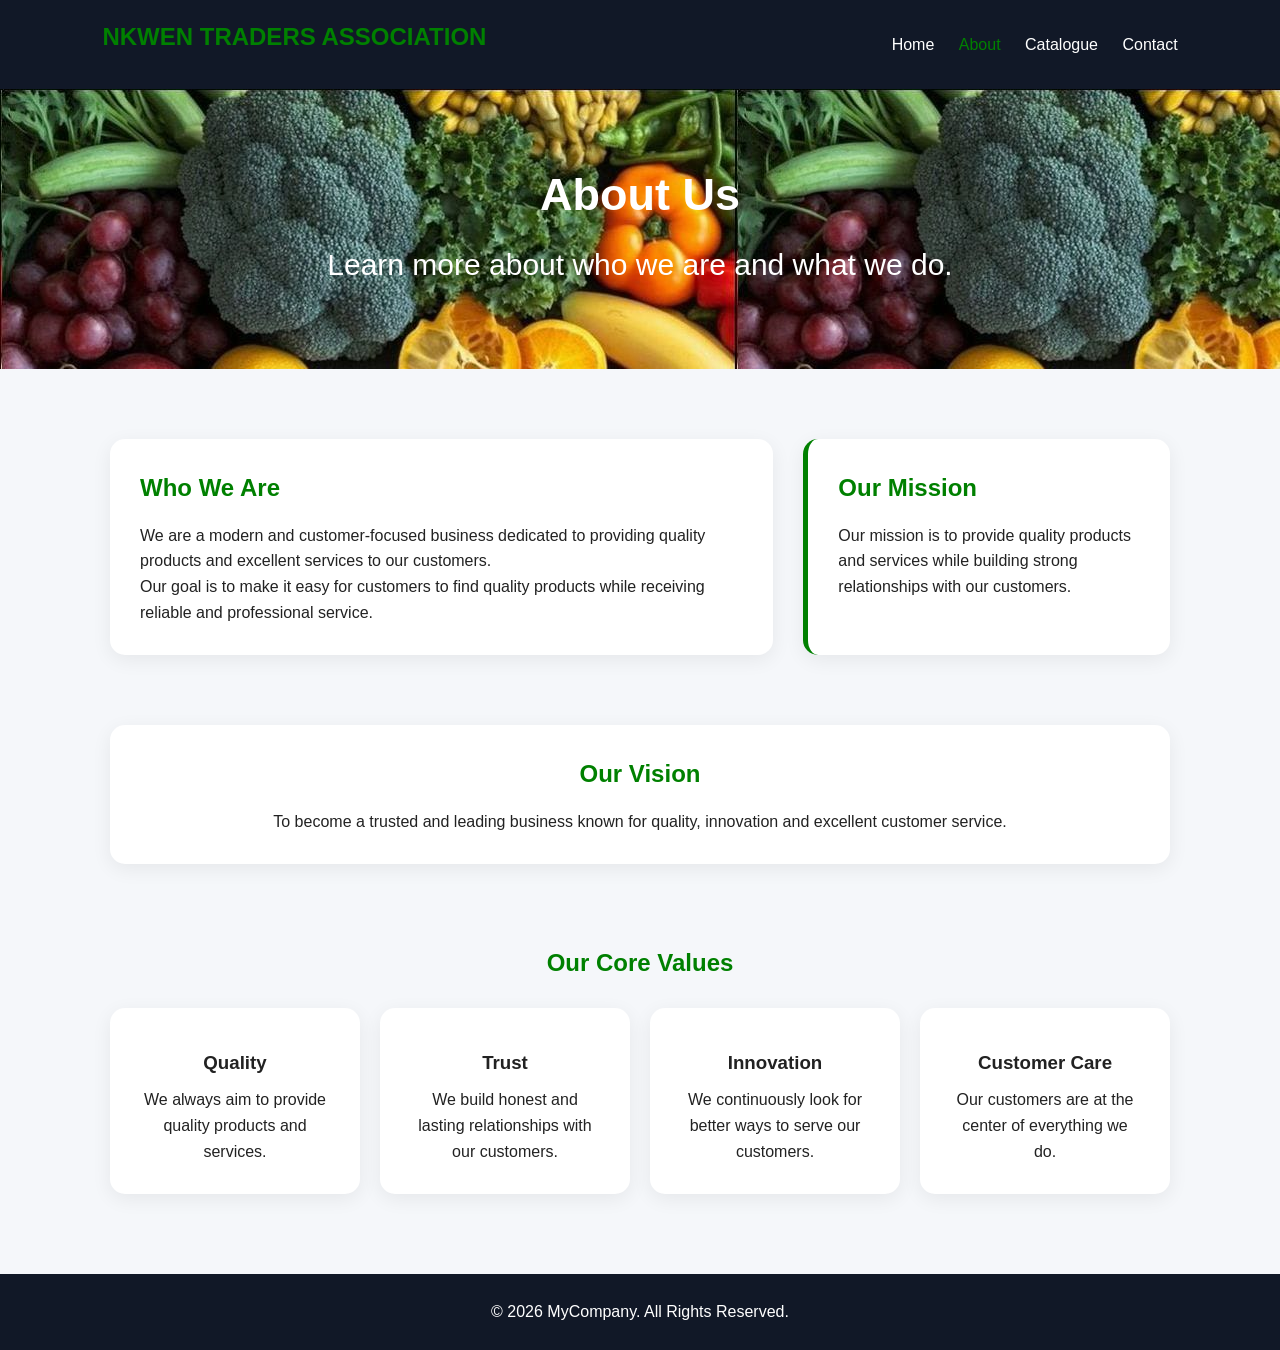
<file: about us.html>
<!DOCTYPE html>
<html lang="en">
<head>
  <meta charset="UTF-8">
  <meta name="viewport" content="width=device-width, initial-scale=1.0">
  <title>About Us</title>
  <link rel="stylesheet" href="about us.css">
</head>

<body>

  <header>
    <h2>NKWEN TRADERS ASSOCIATION</h2>

    <nav>
      <a href="index.html">Home</a>
      <a href="about.html" class="active">About</a>
      <a href="catalogue.html">Catalogue</a>
      <a href="contact.html">Contact</a>
    </nav>
  </header>

  <section class="about-hero">
    <h1>About Us</h1>
    <p>Learn more about who we are and what we do.</p>
  </section>

  <section class="about">
    <div class="about-text">
      <h2>Who We Are</h2>
      <p>
        We are a modern and customer-focused business dedicated to
        providing quality products and excellent services to our customers.
      </p>

      <p>
        Our goal is to make it easy for customers to find quality products
        while receiving reliable and professional service.
      </p>
    </div>

    <div class="about-card">
      <h2>Our Mission</h2>
      <p>
        Our mission is to provide quality products and services while
        building strong relationships with our customers.
      </p>
    </div>
  </section>

  <section class="vision">
    <h2>Our Vision</h2>
    <p>
      To become a trusted and leading business known for quality,
      innovation and excellent customer service.
    </p>
  </section>

  <section class="values">
    <h2>Our Core Values</h2>

    <div class="cards">

      <div class="card">
        
        <h3>Quality</h3>
        <p>We always aim to provide quality products and services.</p>
      </div>

      <div class="card">
        
        <h3>Trust</h3>
        <p>We build honest and lasting relationships with our customers.</p>
      </div>

      <div class="card">
        
        <h3>Innovation</h3>
        <p>We continuously look for better ways to serve our customers.</p>
      </div>

      <div class="card">
        
        <h3>Customer Care</h3>
        <p>Our customers are at the center of everything we do.</p>
      </div>

    </div>
  </section>

  <footer>
    <p>&copy; 2026 MyCompany. All Rights Reserved.</p>
  </footer>

</body>
</html>
</file>
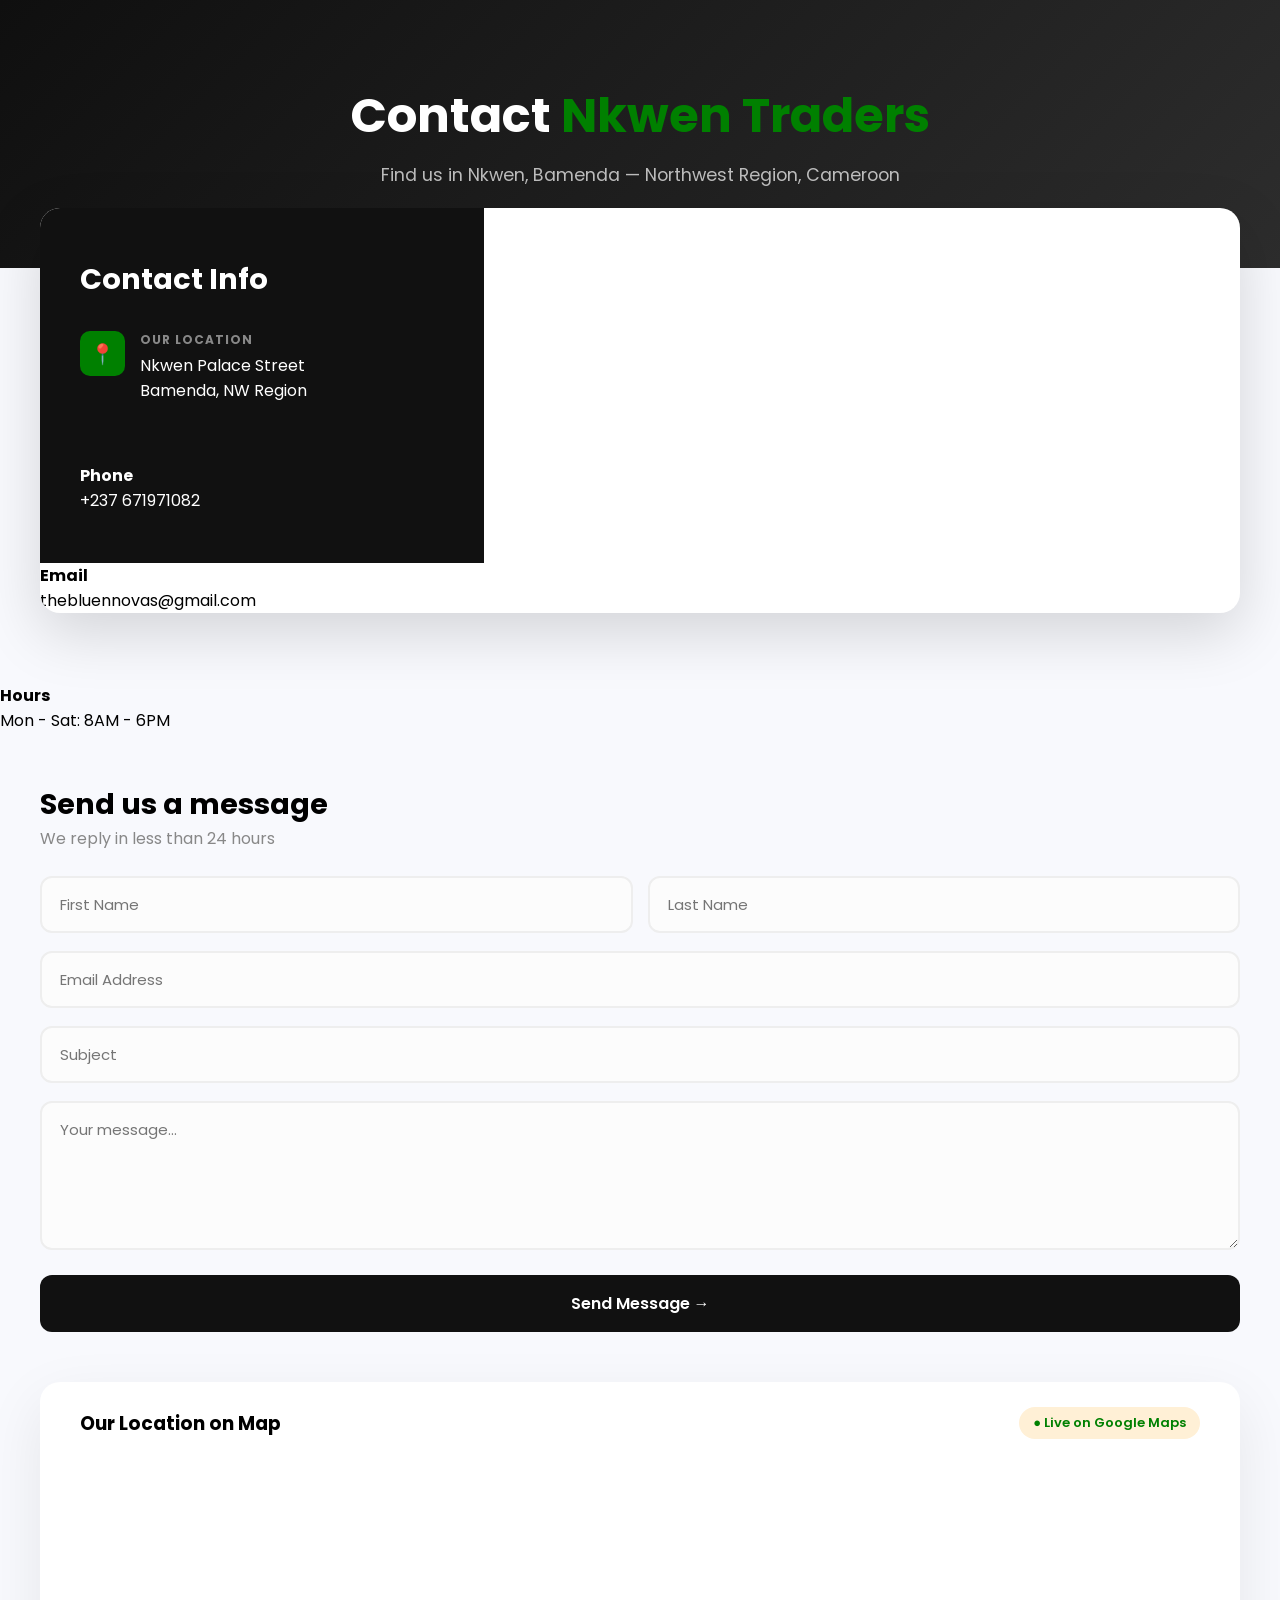
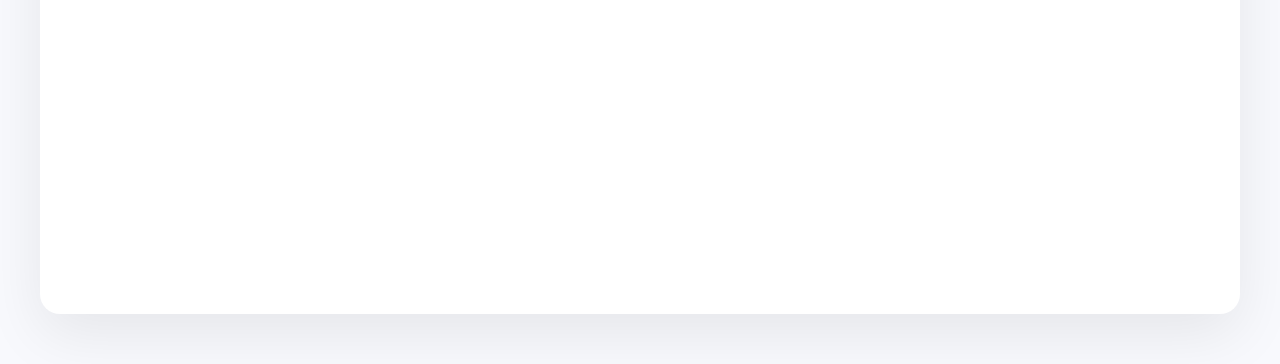
<file: contact.html>
<!DOCTYPE html>
<html lang="en">
<head>
<meta charset="UTF-8">
<meta name="viewport" content="width=device-width, initial-scale=1.0">
<title>Contact Us | Nkwen, Bamenda</title>
<link href="https://fonts.googleapis.com/css2?family=Poppins:wght@300;400;600;700&display=swap" rel="stylesheet">
<link rel="stylesheet" href="contact.css">
</head>
<body>

<div class="hero">
  <h1>Contact <span>Nkwen Traders</span></h1>
  <p>Find us in Nkwen, Bamenda — Northwest Region, Cameroon</p>
</div>

<div class="main">
  <div class="left">
    <h2>Contact Info</h2>
    <div class="info-box">
      <div class="icon">📍</div>
      <div><b>Our Location</b><p>Nkwen Palace Street<br>Bamenda, NW Region</p></div>
    </div>
    <div class="info-box">
      </div>
      <div><b>Phone</b><p>+237 671971082</p></div>
    </div>
    <div class="info-box">
      </div>
      <div><b>Email</b><p>thebluennovas@gmail.com</p></div>
    </div>
    <div class="info-box">
      </div>
      <div><b>Hours</b><p>Mon - Sat: 8AM - 6PM</p></div>
    </div>
  </div>

  <div class="right">
    <h2>Send us a message</h2>
    <p class="sub">We reply in less than 24 hours</p>
    <form>
      <div class="input-group">
        <input type="text" placeholder="First Name" required>
        <input type="text" placeholder="Last Name" required>
      </div>
      <input type="email" placeholder="Email Address" required>
      <input type="text" placeholder="Subject">
      <textarea rows="5" placeholder="Your message..." required></textarea>
      <button class="btn" type="submit">Send Message →</button>
    </form>
  </div>
</div>

<div class="map-section">
  <div class="map-header">
    <h3>Our Location on Map</h3>
    <span class="badge">● Live on Google Maps</span>
  </div>
  <iframe>
</div>

</body>
</html>
</file>
<file: about us.css>
* {
  margin: 0;
  padding: 0;
  box-sizing: border-box;
}

body {
  font-family: Arial, sans-serif;
  line-height: 1.6;
  background: #f5f7fa;
  color: #222;
}

/* Header */
header {
  background: #111827;
  color: white;
  padding: 18px 8%;
  display: flex;
  justify-content: space-between;
  align-items: center;
}

nav a {
  color: white;
  text-decoration: none;
  margin-left: 20px;
}

nav a:hover,
nav .active {
  color: green;
}

/* Hero */
.about-hero {
  text-align: center;
  padding: 70px 20px;
  background: linear-gradient(135deg, #0f172a, green);
  color:white;
  background-image: url(c5a451a6-24d5-429e-b21a-be17bef785b3.jpg)
  

}

.about-hero h1 {
  font-size: 45px;
  margin-bottom: 10px;
  font-weight: 100px;
}
.about-hero p{
     font-size: 30px;
  margin-bottom: 10px;
  font-weight: 100px;

}
/* About section */
.about {
  max-width: 1100px;
  margin: 50px auto;
  padding: 20px;
  display: flex;
  gap: 30px;
}

.about-text,
.about-card,
.vision,
.card {
  background: white;
  padding: 30px;
  border-radius: 15px;
  box-shadow: 0 5px 20px #0001;
}

.about-text {
  flex: 2;
}

.about-card {
  flex: 1;
  border-left: 5px solid green;
}

h2 {
  color:green ;
  margin-bottom: 15px;
}

/* Vision */
.vision {
  max-width: 1060px;
  margin: 30px auto;
  text-align: center;
}

/* Values */
.values {
  max-width: 1100px;
  margin: 60px auto;
  padding: 20px;
  text-align: center;
}

.cards {
  display: grid;
  grid-template-columns: repeat(4, 1fr);
  gap: 20px;
  margin-top: 25px;
}

.card span {
  font-size: 35px;
}

.card h3 {
  margin: 10px 0;
}

/* Footer */
footer {
  background: #111827;
  color: white;
  text-align: center;
  padding: 25px;
  margin-top: 50px;
}

/* Phone */
@media (max-width: 700px) {

  header {
    flex-direction: column;
    gap: 15px;
  }

  nav a {
    margin: 5px;
  }

  .about {
    flex-direction: column;
  }

  .cards {
    grid-template-columns: 1fr;
  }

  .about-hero h1 {
    font-size: 35px;
  }
}
</file>
<file: contact.css>
*{
    margin:0;
    padding:0;
    box-sizing:border-box;
    font-family:'Poppins',sans-serif;
}
body{
    background:#f8f9fd;
}
.hero{
    background:linear-gradient(135deg, #0f0f0f 0%, #2d2d2d 100%);
    color:white;
    padding:80px 20px;
    text-align:center;
}
.hero h1{
    font-size:3rem;
    font-weight:700;
}
.hero span{
    color:green;z;
}
.hero p{
    opacity:0.7;
    margin-top:10px;
    font-size:1.1rem;
}
.main{
    max-width:1200px;
    margin:-60px auto 40px;
    display:grid;grid-template-columns:1fr 1.7fr;gap:0;
    background:white;
    border-radius:20px;
    overflow:hidden;
    box-shadow:0 20px 60px rgba(0,0,0,0.15);
}
.left{
    background:#111;
    color:white;
    padding:50px 40px;
}
.left h2{
    font-size:1.8rem;
    margin-bottom:30px;
}
.info-box{
    display:flex;
    gap:15px;
    margin-bottom:30px;
}
.icon{
    width:45px;
    height:45px;
    background: green;
    border-radius:10px;
    display:flex;
    align-items:center;
    justify-content:center;
    font-size:20px
}
.info-box b{
    display:block;
    font-size:12px;
    opacity:0.5;
    text-transform:uppercase;
    letter-spacing:1px
}
.info-box p{
    margin-top:4px;
    font-size:16px
}
.right{
    padding:50px 40px
}
.right h2{
    font-size:1.8rem
}
.right .sub{
    color:#888;
    margin-bottom:25px
}
.input-group{
    display:flex;
    gap:15px
}
.input-group input{
    flex:1
}
input, textarea{
    width:100%;
    padding:15px 18px;
    margin-bottom:18px;
    border:2px solid #eee;
    border-radius:12px;
    font-size:15px;
    outline:none;
    background:#fcfcfc;
    transition:0.3s
}
input:focus, textarea:focus{
    border-color:green;
    background:white
}
.btn{
    width:100%;
    padding:16px;
    background:#111;
    color:white;
    border:none;
    border-radius:12px;
    font-size:16px;
    font-weight:600;
    cursor:pointer;
    transition:0.3s
}
.btn:hover{
    background:green;
    transform:translateY(-2px)
}
.map-section{
    max-width:1200px;
    margin:0 auto 50px;
    background:white;
    border-radius:20px;
    overflow:hidden;
    box-shadow:0 20px 60px rgba(0,0,0,0.08)
}
.map-header{
    padding:25px 40px;
    display:flex;
    justify-content:space-between;
    align-items:center
}
.badge{
    background:#fff0d6;
    color: green;
    padding:6px 14px;
    border-radius:20px;
    font-size:13px;
    font-weight:600
}
iframe{
    width:100pxpx;
    height:450px;
    border:5px;
    display:block}
@media(max-width:900px){
    .main{
        grid-template-columns:1fr;
        margin:-30px 15px 20px
    }
        .input-group{
            flex-direction:column;
            gap:0
        }
            .hero h1{
                font-size:2rem
            }
        }
</file>
